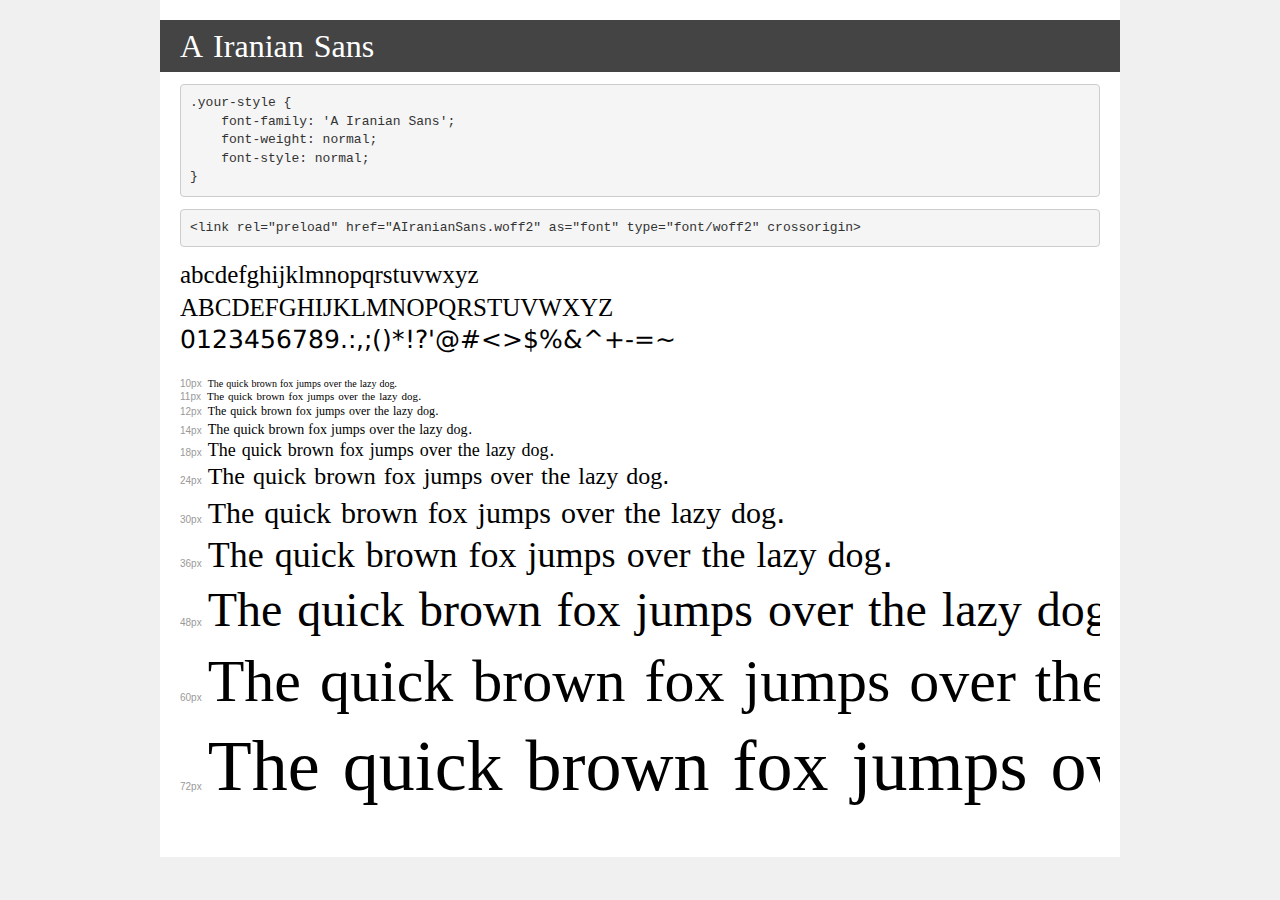
<file: A-Iranian-Sans/demo.html>
<!DOCTYPE html>
<html lang="en">
<head>
    <meta charset="utf-8">
    <meta http-equiv="X-UA-Compatible" content="IE=edge">
    <meta name="viewport" content="width=device-width, initial-scale=1">
    <meta name="robots" content="noindex, noarchive">
    <meta name="format-detection" content="telephone=no">
    <title>Transfonter demo</title>
    <link href="stylesheet.css" rel="stylesheet">
    <style>
        /*
        http://meyerweb.com/eric/tools/css/reset/
        v2.0 | 20110126
        License: none (public domain)
        */
        html, body, div, span, applet, object, iframe,
        h1, h2, h3, h4, h5, h6, p, blockquote, pre,
        a, abbr, acronym, address, big, cite, code,
        del, dfn, em, img, ins, kbd, q, s, samp,
        small, strike, strong, sub, sup, tt, var,
        b, u, i, center,
        dl, dt, dd, ol, ul, li,
        fieldset, form, label, legend,
        table, caption, tbody, tfoot, thead, tr, th, td,
        article, aside, canvas, details, embed,
        figure, figcaption, footer, header, hgroup,
        menu, nav, output, ruby, section, summary,
        time, mark, audio, video {
            margin: 0;
            padding: 0;
            border: 0;
            font-size: 100%;
            font: inherit;
            vertical-align: baseline;
        }
        /* HTML5 display-role reset for older browsers */
        article, aside, details, figcaption, figure,
        footer, header, hgroup, menu, nav, section {
            display: block;
        }
        body {
            line-height: 1;
        }
        ol, ul {
            list-style: none;
        }
        blockquote, q {
            quotes: none;
        }
        blockquote:before, blockquote:after,
        q:before, q:after {
            content: '';
            content: none;
        }
        table {
            border-collapse: collapse;
            border-spacing: 0;
        }
        /* demo styles */
        body {
            background: #f0f0f0;
            color: #000;
        }
        .page {
            background: #fff;
            width: 920px;
            margin: 0 auto;
            padding: 20px 20px 0 20px;
            overflow: hidden;
        }
        .font-container {
            overflow-x: auto;
            overflow-y: hidden;
            margin-bottom: 40px;
            line-height: 1.3;
            white-space: nowrap;
            padding-bottom: 5px;
        }
        h1 {
            position: relative;
            background: #444;
            font-size: 32px;
            color: #fff;
            padding: 10px 20px;
            margin: 0 -20px 12px -20px;
        }
        .letters {
            font-size: 25px;
            margin-bottom: 20px;
        }
        .s10:before {
            content: '10px';
        }
        .s11:before {
            content: '11px';
        }
        .s12:before {
            content: '12px';
        }
        .s14:before {
            content: '14px';
        }
        .s18:before {
            content: '18px';
        }
        .s24:before {
            content: '24px';
        }
        .s30:before {
            content: '30px';
        }
        .s36:before {
            content: '36px';
        }
        .s48:before {
            content: '48px';
        }
        .s60:before {
            content: '60px';
        }
        .s72:before {
            content: '72px';
        }
        .s10:before, .s11:before, .s12:before, .s14:before,
        .s18:before, .s24:before, .s30:before, .s36:before,
        .s48:before, .s60:before, .s72:before {
            font-family: Arial, sans-serif;
            font-size: 10px;
            font-weight: normal;
            font-style: normal;
            color: #999;
            padding-right: 6px;
        }
        pre {
            display: block;
            padding: 9px;
            margin: 0 0 12px;
            font-family: Monaco, Menlo, Consolas, "Courier New", monospace;
            font-size: 13px;
            line-height: 1.428571429;
            color: #333;
            font-weight: normal;
            font-style: normal;
            background-color: #f5f5f5;
            border: 1px solid #ccc;
            overflow-x: auto;
            border-radius: 4px;
        }
        /* responsive */
        @media (max-width: 959px) {
            .page {
                width: auto;
                margin: 0;
            }
        }
    </style>
</head>
<body>
<div class="page">
    <div class="demo">
        <h1 style="font-family: 'A Iranian Sans'; font-weight: normal; font-style: normal;">A Iranian Sans</h1>
        <pre title="Usage">.your-style {
    font-family: 'A Iranian Sans';
    font-weight: normal;
    font-style: normal;
}</pre>
        <pre title="Preload (optional)">
&lt;link rel=&quot;preload&quot; href=&quot;AIranianSans.woff2&quot; as=&quot;font&quot; type=&quot;font/woff2&quot; crossorigin&gt;</pre>
        <div class="font-container" style="font-family: 'A Iranian Sans'; font-weight: normal; font-style: normal;">
            <p class="letters">
                abcdefghijklmnopqrstuvwxyz<br>
ABCDEFGHIJKLMNOPQRSTUVWXYZ<br>
                0123456789.:,;()*!?'@#&lt;&gt;$%&^+-=~
            </p>
            <p class="s10" style="font-size: 10px;">The quick brown fox jumps over the lazy dog.</p>
            <p class="s11" style="font-size: 11px;">The quick brown fox jumps over the lazy dog.</p>
            <p class="s12" style="font-size: 12px;">The quick brown fox jumps over the lazy dog.</p>
            <p class="s14" style="font-size: 14px;">The quick brown fox jumps over the lazy dog.</p>
            <p class="s18" style="font-size: 18px;">The quick brown fox jumps over the lazy dog.</p>
            <p class="s24" style="font-size: 24px;">The quick brown fox jumps over the lazy dog.</p>
            <p class="s30" style="font-size: 30px;">The quick brown fox jumps over the lazy dog.</p>
            <p class="s36" style="font-size: 36px;">The quick brown fox jumps over the lazy dog.</p>
            <p class="s48" style="font-size: 48px;">The quick brown fox jumps over the lazy dog.</p>
            <p class="s60" style="font-size: 60px;">The quick brown fox jumps over the lazy dog.</p>
            <p class="s72" style="font-size: 72px;">The quick brown fox jumps over the lazy dog.</p>
        </div>
    </div>

</div>
</body>
</html>
</file>
<file: A-Iranian-Sans/stylesheet.css>
@font-face {
    font-family: 'A Iranian Sans';
    src: url('AIranianSans.eot');
    src: url('AIranianSans.eot?#iefix') format('embedded-opentype'),
        url('AIranianSans.woff2') format('woff2'),
        url('AIranianSans.woff') format('woff'),
        url('AIranianSans.ttf') format('truetype');
    font-weight: normal;
    font-style: normal;
    font-display: swap;
}
</file>
